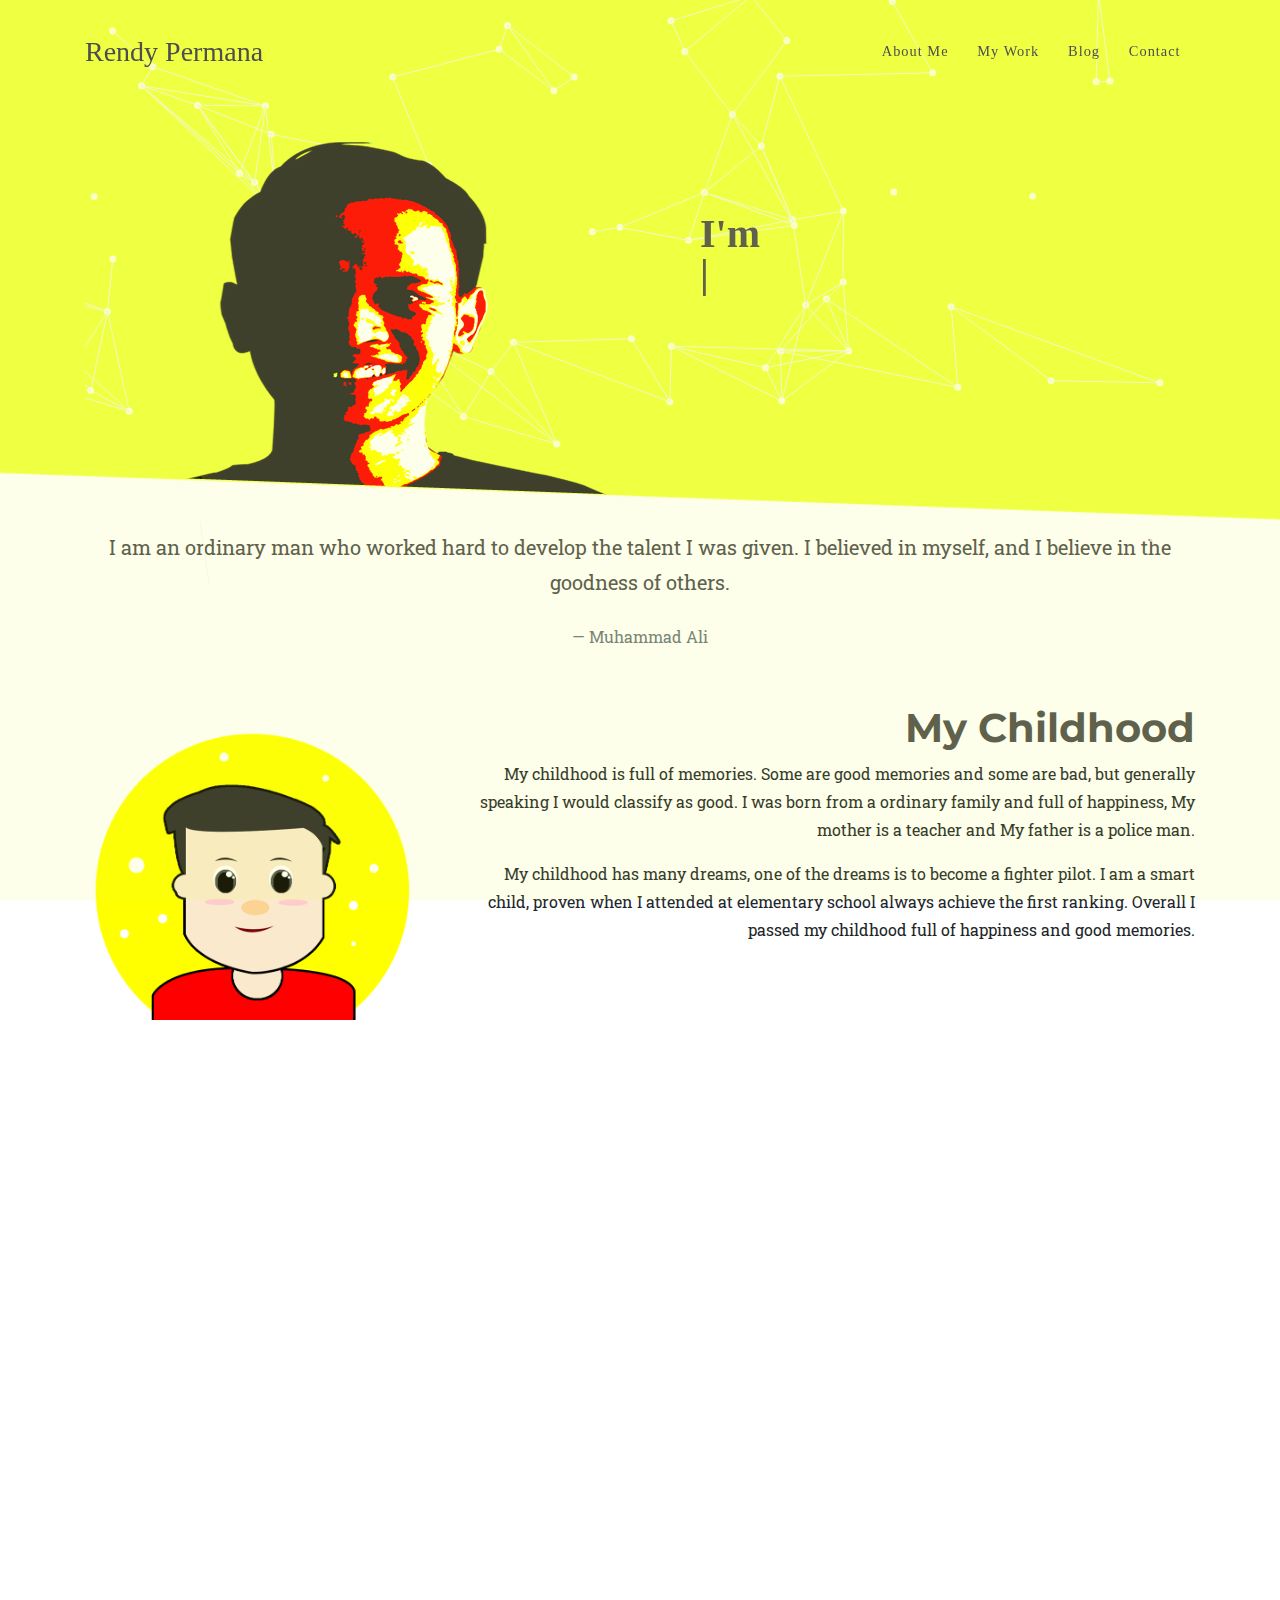
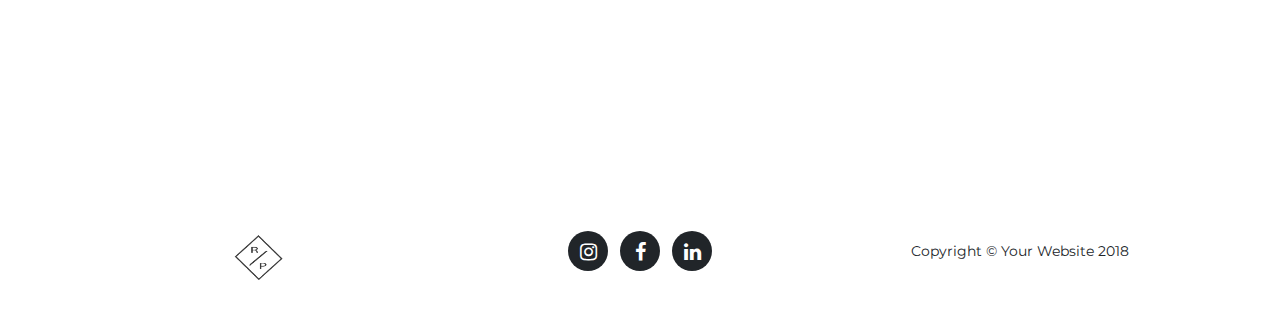
<file: index.html>
<!DOCTYPE html>
<html lang="en">

  <head>

    <meta charset="utf-8">
    <meta name="viewport" content="width=device-width, initial-scale=1, shrink-to-fit=no">
    <meta name="description" content="Develover who good knowledge of front-end techniques. Love structure and order and  also stand for quality. Love spending time on fixing little details and optimizing web apps">
    <meta name="keywords" content="HTML,CSS,XML,JavaScript, frontend, Rendy Permana, web murah, programmer, web jualan murah, jasa pembuatan web, jasa skripsi, jasa web, web developer, web bandung, web jakarta, jasa pembuatan website murah">
    <meta name="author" content="Rendy Permana">

    <title>Rendy Permana</title>

    <!-- Bootstrap core CSS -->
    <link href="vendor/bootstrap/css/bootstrap.min.css" rel="stylesheet">

    <!-- Custom fonts for this template -->
    <link href="vendor/font-awesome/css/font-awesome.min.css" rel="stylesheet" type="text/css">
    <link href="https://fonts.googleapis.com/css?family=Montserrat:400,700" rel="stylesheet" type="text/css">
    <link href='https://fonts.googleapis.com/css?family=Kaushan+Script' rel='stylesheet' type='text/css'>
    <link href='https://fonts.googleapis.com/css?family=Droid+Serif:400,700,400italic,700italic' rel='stylesheet' type='text/css'>
    <link href='https://fonts.googleapis.com/css?family=Roboto+Slab:400,100,300,700' rel='stylesheet' type='text/css'>

    <!-- Custom styles for this template -->
    <link href="css/agency.min.css" rel="stylesheet">
    <link href="css/custom.css" rel="stylesheet">
    <link href="css/media.css" rel="stylesheet">
    <link href="css/animate.min.css" rel="stylesheet"> 

    <link rel="shortcut icon" type="image/x-icon" href="img/pavicon.png"/>

  </head>
  
  <body id="page-top">
    <div id="preloader">
      <div id="status">&nbsp;</div>
    </div>
    <!-- Navigation -->
    <nav class="navbar navbar-expand-lg navbar-dark fixed-top" id="mainNav">
      <div class="container">
        <a class="navbar-brand js-scroll-trigger" href="#page-top">Rendy Permana</a>
        <button class="navbar-toggler navbar-toggler-right" type="button" data-toggle="collapse" data-target="#navbarResponsive" aria-controls="navbarResponsive" aria-expanded="false" aria-label="Toggle navigation">
          Menu
          <i class="fa fa-bars"></i>
        </button>
        <div class="collapse navbar-collapse" id="navbarResponsive">
          <ul class="navbar-nav ml-auto">
            <li class="nav-item">
              <a class="nav-link js-scroll-trigger" href="index.html">About Me</a>
            </li>
            <li class="nav-item">
              <a class="nav-link js-scroll-trigger" href="work.html">My Work</a>
            </li>
            <li class="nav-item">
              <a class="nav-link js-scroll-trigger" href="#about">Blog</a>
            </li>
            <li class="nav-item">
              <a class="nav-link js-scroll-trigger" href="contact.html">Contact</a>
            </li>
          </ul>
        </div>
      </div>
    </nav>

    <!-- Header -->
    <header class="masthead" >
      <div class="container" >
        <div id="particles">
          <div class="pic-me intro">
            <img src="img/index2.png">
          </div>
          <div class="aengs-sebagai">
            <h1>I'm</h1>
          </div>
          <div class="aengs-sebagai2">
            <h1 id="ngetik"></h1>
          </div>
        </div>
      </div>
    </header>

    <!-- Quote Aing -->
    <div id="quote" class="quotes wow bounceInUp">
      <div class="container">
        <blockquote class="blockquote text-center">
          <p class="mb-0">I am an ordinary man who worked hard to develop the talent I was given. I believed in myself, and I believe in the goodness of others.</p>
          <footer class="blockquote-footer">Muhammad Ali</footer>
        </blockquote>
      </div>
    </div>

    <div class="childhood">
      <div class="container">
        <div class="row">
          <div class="col-md-4">
            <div class="masa-kecil wow bounceInLeft">
              <img src="img/chilhood.png">
            </div>
          </div>
          <div class="col-md-8 wow bounceInRight">
            <div class="masa-kecil">
              <h1>My Childhood</h1>
              <p>
                My childhood is full of memories. Some are good memories and some are bad, but generally speaking I would classify as good. I was born from a ordinary family and full of happiness, My mother is a teacher and My father is a police man. 
              </p>
              <p>
                My childhood has many dreams, one of the dreams is to become a fighter pilot. I am a smart child, proven when I attended at elementary school always achieve the first ranking. Overall I passed my childhood full of happiness and good memories.
              </p>
            </div>
          </div>
        </div>
      </div>
    </div>

    <div class="childhood">
      <div class="container">
        <div class="row">
          <div class="col-md-8 wow bounceInLeft">
            <div class="masa-remaja">
              <h1>Young and Active</h1>
              <p>
                In transition phase of growth and development between childhood and adulthood I grow up like a dynamite, excited and powerful, "destroy" everything considered threatening me and never want be same like others.
              </p>
              <p>
                I am pleased with the competitive climate and always want to be number one. In terms of sports I always pass the selection of soccer teams to represent competition between schools and region. But I always open to dialogue.
              </p>
            </div>
          </div>
          <div class="col-md-4">
            <div class="masa-kecil wow bounceInRight">
              <img src="img/active.png">
            </div>
          </div>
        </div>
      </div>
    </div>

    <div class="childhood">
      <div class="container">
        <div class="row">
          <div class="col-md-4">
            <div class="masa-kecil wow bounceInLeft">
              <img src="img/adult.png">
            </div>
          </div>
          <div class="col-md-8 wow bounceInRight">
            <div class="masa-kecil">
              <h1>Yes, It's Me</h1>
              <p>
                Passionate in Web development. Awarness of the new technologies and interest in digital marketing. Happy to learn with something new. 
              </p>
              <p>
                 Good knowledge of front-end techniques. I love structure and order and I also stand for quality. I love spending time on fixing little details and optimizing web apps. Also I like working in a team, you'll learn faster and much more. As the saying goes: 'two heads are better than one'.
            </div>
          </div>
        </div>
      </div>
    </div>

   

    <!-- Footer -->
    <footer>
      <div class="container">
        <div class="row">
          <div class="col-md-4">
            <div class="logo-bawah">
              <img src="img/pavicon.png">
            </div>
          </div>
          <div class="col-md-4">
            <ul class="list-inline social-buttons">
              <li class="list-inline-item">
                <a href="http://instagram.com/uenisme" target="_blank">
                  <i class="fa fa-instagram"></i>
                </a>
              </li>
              <li class="list-inline-item">
                <a href="http://instagram.com/uenisme" target="_blank">
                  <i class="fa fa-facebook"></i>
                </a>
              </li>
              <li class="list-inline-item">
                <a href="#">
                  <i class="fa fa-linkedin"></i>
                </a>
              </li>
            </ul>
          </div>
          <div class="col-md-4">
            <span class="copyright">Copyright &copy; Your Website 2018</span>
          </div>
        </div>
      </div>
    </footer>

    

    <!-- Bootstrap core JavaScript -->
    <script src="vendor/jquery/jquery.min.js"></script>
    <script src="vendor/bootstrap/js/bootstrap.bundle.min.js"></script>

    <!-- Plugin JavaScript -->
    <script src="vendor/jquery-easing/jquery.easing.min.js"></script>

    

    <!-- Custom scripts for this template -->
    <script src="js/agency.min.js"></script>
    <script src="js/typer.min.js"></script>
    <script src="js/jquery.particleground.js"></script>
    <script type="text/javascript" src="js/wow.min.js"></script>
    <script type="text/javascript">
      new WOW().init();
    </script>

  </body>

</html>
</file>
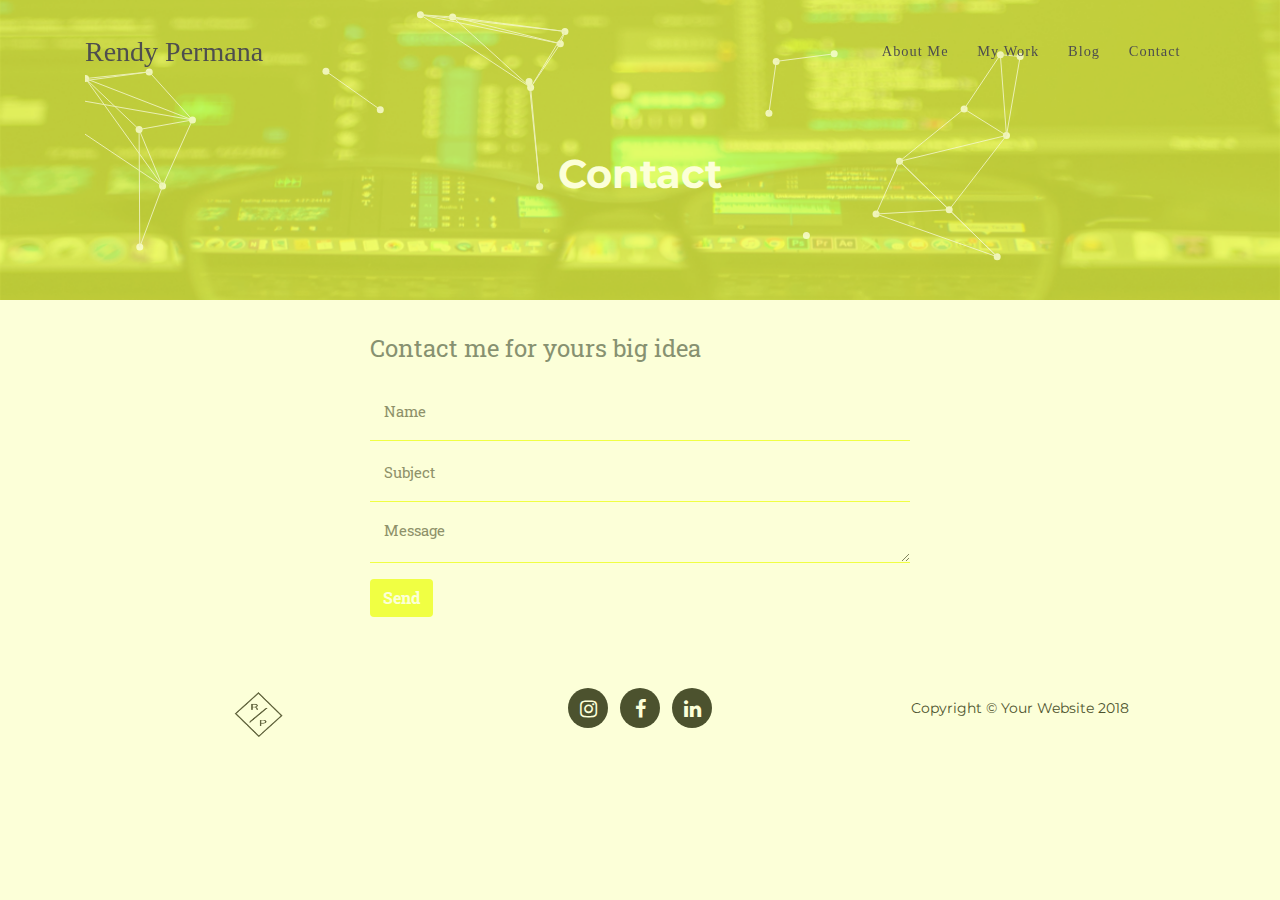
<file: contact.html>
<!DOCTYPE html>
<html lang="en">

  <head>

    <meta charset="utf-8">
    <meta name="viewport" content="width=device-width, initial-scale=1, shrink-to-fit=no">
    <meta name="description" content="">
    <meta name="author" content="">

    <title>Rendy Permana</title>

    <!-- Bootstrap core CSS -->
    <link href="vendor/bootstrap/css/bootstrap.min.css" rel="stylesheet">

    <!-- Custom fonts for this template -->
    <link href="vendor/font-awesome/css/font-awesome.min.css" rel="stylesheet" type="text/css">
    <link href="https://fonts.googleapis.com/css?family=Montserrat:400,700" rel="stylesheet" type="text/css">
    <link href='https://fonts.googleapis.com/css?family=Kaushan+Script' rel='stylesheet' type='text/css'>
    <link href='https://fonts.googleapis.com/css?family=Droid+Serif:400,700,400italic,700italic' rel='stylesheet' type='text/css'>
    <link href='https://fonts.googleapis.com/css?family=Roboto+Slab:400,100,300,700' rel='stylesheet' type='text/css'>

    <!-- Custom styles for this template -->
    <link href="css/agency.min.css" rel="stylesheet">
    <link href="css/custom.css" rel="stylesheet">
    <link href="css/media.css" rel="stylesheet">
    <link href="css/animate.min.css" rel="stylesheet"> 

    <link rel="shortcut icon" type="image/x-icon" href="img/pavicon.png"/>

  </head>
  
  <body id="page-top">
    <div id="preloader">
      <div id="status">&nbsp;</div>
    </div>
    <!-- Navigation -->
    <nav class="navbar navbar-expand-lg navbar-dark fixed-top" id="mainNav">
      <div class="container">
        <a class="navbar-brand js-scroll-trigger" href="#page-top">Rendy Permana</a>
        <button class="navbar-toggler navbar-toggler-right" type="button" data-toggle="collapse" data-target="#navbarResponsive" aria-controls="navbarResponsive" aria-expanded="false" aria-label="Toggle navigation">
          Menu
          <i class="fa fa-bars"></i>
        </button>
        <div class="collapse navbar-collapse" id="navbarResponsive">
          <ul class="navbar-nav ml-auto">
            <li class="nav-item">
              <a class="nav-link js-scroll-trigger" href="index.html">About Me</a>
            </li>
            <li class="nav-item">
              <a class="nav-link js-scroll-trigger" href="work.html">My Work</a>
            </li>
            <li class="nav-item">
              <a class="nav-link js-scroll-trigger" href="#about">Blog</a>
            </li>
            <li class="nav-item">
              <a class="nav-link js-scroll-trigger" href="contact.html">Contact</a>
            </li>
          </ul>
        </div>
      </div>
    </nav>

    <!-- Header -->
    <header class="masthead-work" >
      <div class="container" >
        <div id="particlesest">
          <div class="intro work-title-head">
            <h1>Contact</h1>
          </div>
        </div>
      </div>
    </header>

    
    <div class="contact">
      <div class="container">
        <div class="row justify-content-center">
          
            <div class="col-6">
              <div class="greet">Contact me for yours big idea</div>
                <form action="mailto:rendypermana153@gmail.com" method="post" enctype="text/plain">
                  <div class="form-group">
                    <input type="text" name="name" class="form-controls" placeholder="Name">
                  </div>
                  <div class="form-group">
                    <input type="text" name="name" class="form-controls" placeholder="Subject">
                  </div>
                </form>
                <div class="form-group">
                  <textarea class="form-controls" rows="6" placeholder="Message"></textarea>
                </div>
                <div class="form-group">
                  <button type="submit" class="btn btn-default btn-renday">Send</button>
                </div>
            </div>
        </div>
      </div>
    </div>


    

    

   

    <!-- Footer -->
    <footer>
      <div class="container">
        <div class="row">
          <div class="col-md-4">
            <div class="logo-bawah">
              <img src="img/pavicon.png">
            </div>
          </div>
          <div class="col-md-4">
            <ul class="list-inline social-buttons">
              <li class="list-inline-item">
                <a href="http://instagram.com/uenisme" target="_blank">
                  <i class="fa fa-instagram"></i>
                </a>
              </li>
              <li class="list-inline-item">
                <a href="http://instagram.com/uenisme" target="_blank">
                  <i class="fa fa-facebook"></i>
                </a>
              </li>
              <li class="list-inline-item">
                <a href="#">
                  <i class="fa fa-linkedin"></i>
                </a>
              </li>
            </ul>
          </div>
          <div class="col-md-4">
            <span class="copyright">Copyright &copy; Your Website 2018</span>
          </div>
        </div>
      </div>
    </footer>

    

    <!-- Bootstrap core JavaScript -->
    <script src="vendor/jquery/jquery.min.js"></script>
    <script src="vendor/bootstrap/js/bootstrap.bundle.min.js"></script>

    <!-- Plugin JavaScript -->
    <script src="vendor/jquery-easing/jquery.easing.min.js"></script>

    

    <!-- Custom scripts for this template -->
    <script src="js/agency.min.js"></script>
    <script src="js/typer.min.js"></script>
    <script src="js/jquery.particleground.js"></script>
    <script type="text/javascript" src="js/wow.min.js"></script>
    <script type="text/javascript">
      new WOW().init();
    </script>

  </body>

</html>
</file>
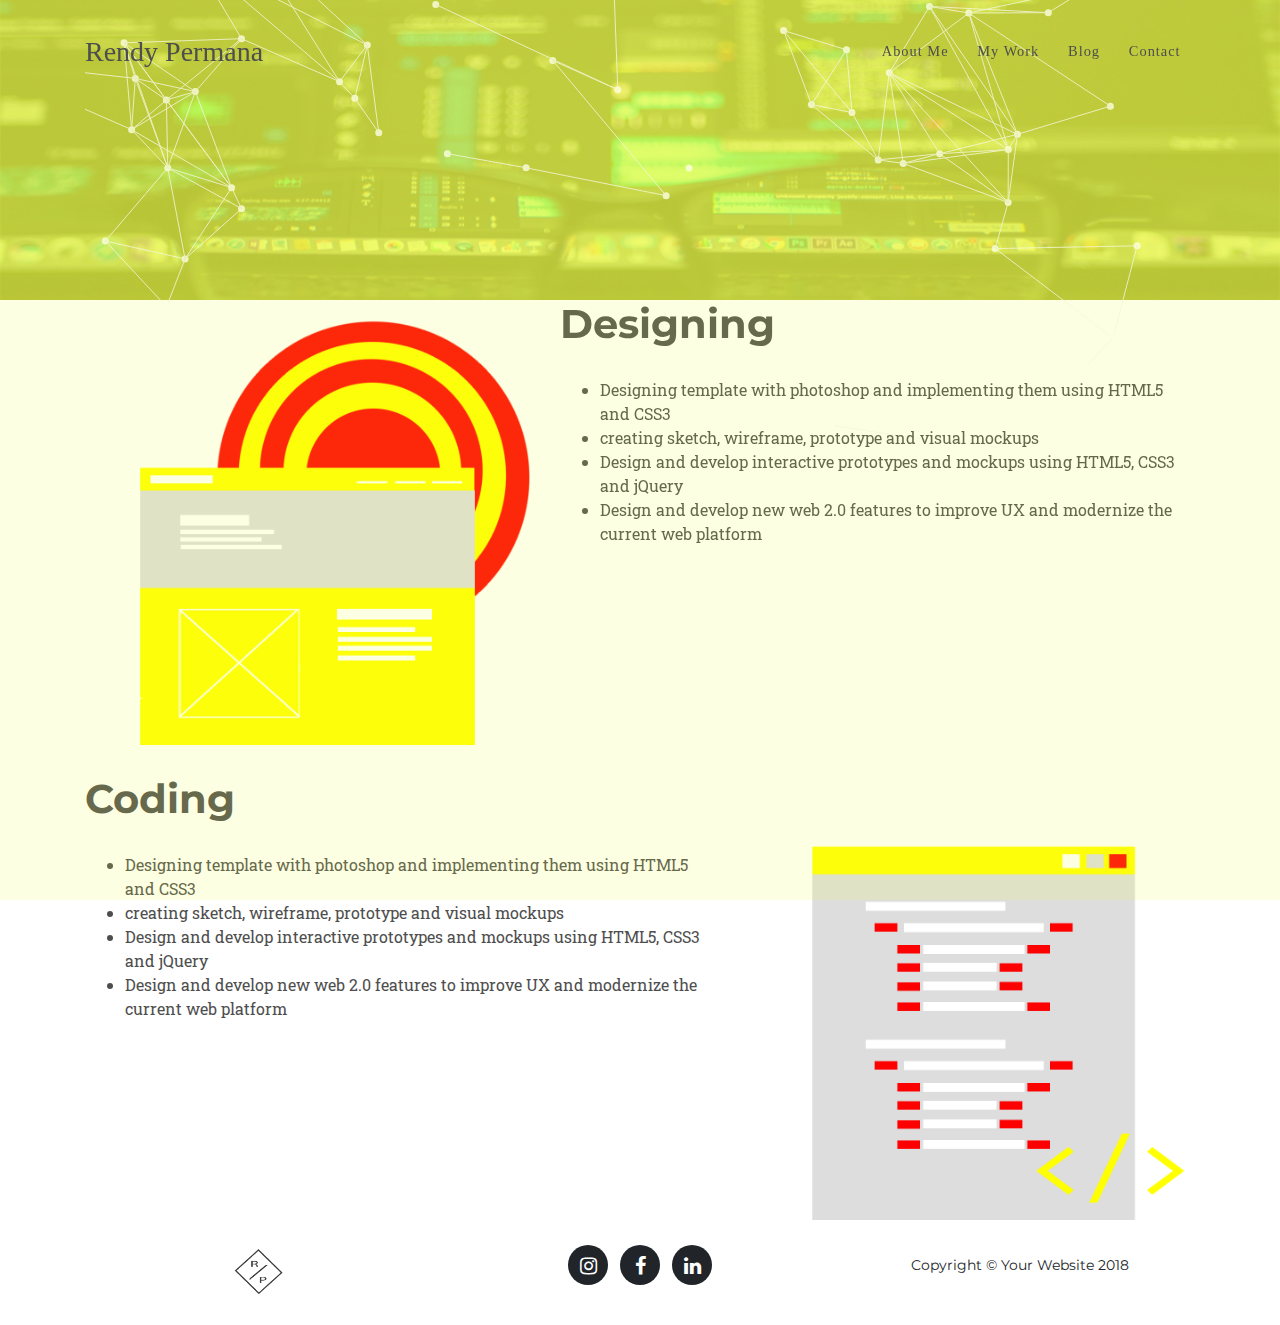
<file: work.html>
<!DOCTYPE html>
<html lang="en">

  <head>

    <meta charset="utf-8">
    <meta name="viewport" content="width=device-width, initial-scale=1, shrink-to-fit=no">
    <meta name="description" content="">
    <meta name="author" content="">

    <title>Rendy Permana</title>

    <!-- Bootstrap core CSS -->
    <link href="vendor/bootstrap/css/bootstrap.min.css" rel="stylesheet">

    <!-- Custom fonts for this template -->
    <link href="vendor/font-awesome/css/font-awesome.min.css" rel="stylesheet" type="text/css">
    <link href="https://fonts.googleapis.com/css?family=Montserrat:400,700" rel="stylesheet" type="text/css">
    <link href='https://fonts.googleapis.com/css?family=Kaushan+Script' rel='stylesheet' type='text/css'>
    <link href='https://fonts.googleapis.com/css?family=Droid+Serif:400,700,400italic,700italic' rel='stylesheet' type='text/css'>
    <link href='https://fonts.googleapis.com/css?family=Roboto+Slab:400,100,300,700' rel='stylesheet' type='text/css'>

    <!-- Custom styles for this template -->
    <link href="css/agency.min.css" rel="stylesheet">
    <link href="css/custom.css" rel="stylesheet">
    <link href="css/media.css" rel="stylesheet">
    <link href="css/animate.min.css" rel="stylesheet"> 

    <link rel="shortcut icon" type="image/x-icon" href="img/pavicon.png"/>

  </head>
  
  <body id="page-top">
    <div id="preloader">
      <div id="status">&nbsp;</div>
    </div>
    <!-- Navigation -->
    <nav class="navbar navbar-expand-lg navbar-dark fixed-top" id="mainNav">
      <div class="container">
        <a class="navbar-brand js-scroll-trigger" href="#page-top">Rendy Permana</a>
        <button class="navbar-toggler navbar-toggler-right" type="button" data-toggle="collapse" data-target="#navbarResponsive" aria-controls="navbarResponsive" aria-expanded="false" aria-label="Toggle navigation">
          Menu
          <i class="fa fa-bars"></i>
        </button>
        <div class="collapse navbar-collapse" id="navbarResponsive">
          <ul class="navbar-nav ml-auto">
            <li class="nav-item">
              <a class="nav-link js-scroll-trigger" href="index.html">About Me</a>
            </li>
            <li class="nav-item">
              <a class="nav-link js-scroll-trigger" href="work.html">My Work</a>
            </li>
            <li class="nav-item">
              <a class="nav-link js-scroll-trigger" href="#about">Blog</a>
            </li>
            <li class="nav-item">
              <a class="nav-link js-scroll-trigger" href="contact.html">Contact</a>
            </li>
          </ul>
        </div>
      </div>
    </nav>

    <!-- Header -->
    <header class="masthead-work" >
      <div class="container" >
        <div id="particlesest">
          <div class="intro work-title-head">
            <h1>My Work</h1>
          </div>
        </div>
      </div>
    </header>

    
    <div class="designing">
      <div class="container">
        <div class="row">
          <div class="col-md-5 wow bounceInLeft">
            <div class="left-design">
              <img src="img/design.png">
            </div>
          </div>
          <div class="col-md-7 wow bounceInRight">
            <div class="right-design">
              <h1>Designing</h1>
              <ul class="aydo">
                <li>Designing template with photoshop and implementing them using HTML5 and CSS3</li>
                <li>creating sketch, wireframe, prototype and visual mockups</li>
                <li>Design and develop interactive prototypes and mockups using HTML5, CSS3 and jQuery </li>
                <li>Design and develop new web 2.0 features to improve UX and modernize the current web platform</li>
              </ul>
            </div>
          </div>
        </div>
      </div>
    </div>

    <div class="designing2">
      <div class="container">
        <div class="row">
          <div class="col-md-7 wow bounceInLeft">
            <div class="right-design">
              <h1>Coding</h1>
              <ul class="aydo">
                <li>Designing template with photoshop and implementing them using HTML5 and CSS3</li>
                <li>creating sketch, wireframe, prototype and visual mockups</li>
                <li>Design and develop interactive prototypes and mockups using HTML5, CSS3 and jQuery </li>
                <li>Design and develop new web 2.0 features to improve UX and modernize the current web platform</li>
              </ul>
            </div>
          </div>
          <div class="col-md-5 wow bounceInRight">
            
            <div class="left-design">
              <img src="img/code.png">
            </div>
          </div>
        </div>
      </div>
    </div>

    

    

   

    <!-- Footer -->
    <footer>
      <div class="container">
        <div class="row">
          <div class="col-md-4">
            <div class="logo-bawah">
              <img src="img/pavicon.png">
            </div>
          </div>
          <div class="col-md-4">
            <ul class="list-inline social-buttons">
              <li class="list-inline-item">
                <a href="http://instagram.com/uenisme" target="_blank">
                  <i class="fa fa-instagram"></i>
                </a>
              </li>
              <li class="list-inline-item">
                <a href="http://instagram.com/uenisme" target="_blank">
                  <i class="fa fa-facebook"></i>
                </a>
              </li>
              <li class="list-inline-item">
                <a href="#">
                  <i class="fa fa-linkedin"></i>
                </a>
              </li>
            </ul>
          </div>
          <div class="col-md-4">
            <span class="copyright">Copyright &copy; Your Website 2018</span>
          </div>
        </div>
      </div>
    </footer>

    

    <!-- Bootstrap core JavaScript -->
    <script src="vendor/jquery/jquery.min.js"></script>
    <script src="vendor/bootstrap/js/bootstrap.bundle.min.js"></script>

    <!-- Plugin JavaScript -->
    <script src="vendor/jquery-easing/jquery.easing.min.js"></script>

    

    <!-- Custom scripts for this template -->
    <script src="js/agency.min.js"></script>
    <script src="js/typer.min.js"></script>
    <script src="js/jquery.particleground.js"></script>
    <script type="text/javascript" src="js/wow.min.js"></script>
    <script type="text/javascript">
      new WOW().init();
    </script>

  </body>

</html>
</file>
<file: css/custom.css>
/*baner*/
.pic-me img{
  position: absolute;
  left: 152px;
  top: 91px;
}
.aengs-sebagai{
    position: absolute;
    top: 210px;
    left: 700px;
}
.aengs-sebagai h1{
  color: #4e4e4e;
  font-family: 'impact'
}
.aengs-sebagai2{
    position: absolute;
    top: 250px;
    left: 700px;
}
.aengs-sebagai2 h1{
  color: #4e4e4e;
  font-family: 'impact'
}
.intro{
  height: 300px;
  margin-top: 20px;
}
#particles canvas{
  opacity: 0.8;
}
#particlesest canvas{
  opacity: 0.8;
}

/*quote*/
.quotes blockquote{
  color: #4e4e4e;
}

/*childhood*/
.childhood{
  margin: 30px 0px;
}
.masa-kecil img{
  width: 100%;
}
.masa-kecil h1{
  text-align: right;
  color: #4e4e4e;
}
.masa-kecil p{
  text-align: right;
}
.masa-remaja h1{
  text-align: left;
  color: #4e4e4e;
}
.masa-remaja p{
  text-align: left;
}

/*loader*/
#preloader {
  position: fixed;
  top: 0;
  left: 0;
  right: 0;
  bottom: 0;
  background-color: #f0ff43;
  /* change if the mask should have another color then white */
  z-index: 99;
  /* makes sure it stays on top */
}

#status {
  width: 200px;
  height: 200px;
  position: absolute;
  left: 50%;
  /* centers the loading animation horizontally one the screen */
  top: 50%;
  /* centers the loading animation vertically one the screen */
  background-image: url(../img/loader.gif);
  /* path to your loading animation */
  background-repeat: no-repeat;
  background-position: center;
  margin: -100px 0 0 -100px;
  /* is width and height divided by two */
}

.logo-bawah img{
  width: 60px;
}

/*work*/
.work-title-head h1{
  
}
.designing{

}
.designing2{
  margin-top: 30px;
}
.left-design img{
  width: 100%;
}
.right-design{
  color: #4e4e4e;
}
.right-design h1{
  color: #4e4e4e;
}
.right-design .aydo{
  margin-top: 30px;
}

/*contact*/
.contact{
  margin-top: 30px;
  margin-bottom: 30px;
}

.form-controls {
    border: solid 1px #f0ff43 !important;
    border-width: 0 0 1px 0 !important;
    background-color: transparent !important;
    background-image: none !important;
  
    border-radius: 0 !important;
    box-shadow: 0 !important;
    display: block !important;
    font-size: 15px !important;
    height: 45px !important;
    line-height:  1!important;
    padding: 5px 20px 20px 14px;
    width: 100%;
    box-shadow: none !important;
    outline: none;
    box-shadow:none !important;
}
.greet{
  color: #6c757d;
  font-size: 1.5rem;
  margin-bottom: 30px;
}
.btn-renday{
  background:#f0ff43;
  font-family: 'Roboto Slab','Helvetica Neue',Helvetica,Arial,sans-serif;
  color: #ffffff;
}
</file>
<file: css/media.css>
/* 
  ##Device = Desktops
  ##Screen = 1281px to higher resolution desktops
*/

/*@media (min-width: 1281px) {
  
  //CSS
  
}

/* 
  ##Device = Laptops, Desktops
  ##Screen = B/w 1025px to 1280px
*/

@media (min-width: 1025px) and (max-width: 1280px) {
  

}

/* 
  ##Device = Tablets, Ipads (portrait)
  ##Screen = B/w 768px to 1024px
*/

@media (min-width: 768px) and (max-width: 1024px) {
  
  header.masthead {
    text-align: center;
    color: #fff;
    background-image: url(../img/banner-bg.png);
    height: 530px;
    background-repeat: no-repeat;
    background-attachment: scroll;
    background-position: center center;
    -webkit-background-size: cover;
    -moz-background-size: cover;
    -o-background-size: cover;
    background-size: cover;
  }
  .pic-me img{
    position: absolute;
    left: 44px;
    top: 93px;
  }
  .aengs-sebagai{
      position: absolute;
      top: 230px;
      left: 350px;
  }
  .aengs-sebagai h1{
    color: #4e4e4e;
    font-family: 'impact'

  }
  .aengs-sebagai2{
      position: absolute;
      top: 265px;
      left: 350px;
  }
  .aengs-sebagai2 h1{
    color: #4e4e4e;
    font-family: 'impact'
  }
  
}

/* 
  ##Device = Tablets, Ipads (landscape)
  ##Screen = B/w 768px to 1024px
*/

@media (min-width: 768px) and (max-width: 1024px) and (orientation: landscape) {
  
 
}

/* 
  ##Device = Low Resolution Tablets, Mobiles (Landscape)
  ##Screen = B/w 481px to 767px
*/

@media (min-width: 481px) and (max-width: 767px) {
  
  header.masthead {
    text-align: center;
    color: #fff;
    background-image: url(../img/banner-bg.png);
    height: 530px;
    background-repeat: no-repeat;
    background-attachment: scroll;
    background-position: center center;
    -webkit-background-size: cover;
    -moz-background-size: cover;
    -o-background-size: cover;
    background-size: cover;
  }
  .pic-me img{
    position: absolute;
    left: 44px;
    top: 99px;
  }
  .aengs-sebagai{
      position: absolute;
      top: 230px;
      left: 300px;
  }
  .aengs-sebagai h1{
    color: #ddd;
    font-family: 'impact'

  }
  .aengs-sebagai2{
      position: absolute;
      top: 265px;
      left: 300px;
  }
  .aengs-sebagai2 h1{
    color: #ddd;
    font-family: 'impact'
  }
  .masa-kecil h1{
    text-align: center;
    color: #4e4e4e;
  }
  .masa-kecil p{
    text-align: center;
  }
  .masa-remaja h1{
    text-align: center;
    color: #4e4e4e;
  }
  .masa-remaja p{
    text-align: center;
  }
  .logo-bawah img {
    width: 60px;
    margin-top: 10px;
  }
  .right-design .aydo {
    margin-top: 0px;
  }
  .right-design{
    padding-top: 30px;
  }
  .right-design h1{
    text-align: center;
  }
}

/* 
  ##Device = Most of the Smartphones Mobiles (Portrait)
  ##Screen = B/w 320px to 479px
*/

@media (min-width: 320px) and (max-width: 480px) {
  header.masthead {
    text-align: center;
    color: #fff;
    background-image: url(../img/banner-bg.png);
    height: 530px;
    background-repeat: no-repeat;
    background-attachment: scroll;
    background-position: center center;
    -webkit-background-size: cover;
    -moz-background-size: cover;
    -o-background-size: cover;
    background-size: cover;
  }
  .pic-me img{
    width: 325px;
    position: absolute;
    left: 15px;
    top: 143px;
    height: 360px;
  }
  .aengs-sebagai{
      position: absolute;
      top: 285px;
      left: 30px;
  }
  .aengs-sebagai h1{
    color: #ddd;
    font-family: 'impact'

  }
  .aengs-sebagai2{
      position: absolute;
      top: 325px;
      left: 30px;
  }
  .aengs-sebagai2 h1{
    color: #ddd;
    font-family: 'impact'
  }
  .masa-kecil h1{
    text-align: center;
    color: #4e4e4e;
  }
  .masa-kecil p{
    text-align: center;
  }
  .masa-remaja h1{
    text-align: center;
    color: #4e4e4e;
  }
  .masa-remaja p{
    text-align: center;
  }
  .logo-bawah img {
    width: 60px;
    margin-top: 10px;
  }
  .right-design .aydo {
    margin-top: 0px;
  }
  .right-design{
    padding-top: 30px;
  }
  .right-design h1{
    text-align: center;
  }
  
}

@media (max-width: 320px){
  .pic-me img{
    position: absolute;
    left: 0px;
    top: 144px;
  }
  #mainNav .navbar-brand {
    color: #4e4e4e;
    font-family: 'castellar';
    font-size: 15px;
  }
  .masa-kecil h1{
    text-align: center;
    color: #4e4e4e;
  }
  .masa-kecil p{
    text-align: center;
  }
  .masa-remaja h1{
    text-align: center;
    color: #4e4e4e;
  }
  .masa-remaja p{
    text-align: center;
  }
  .logo-bawah img {
    width: 60px;
    margin-top: 10px;
  }
  .right-design .aydo {
    margin-top: 0px;
  }
  .right-design{
    padding-top: 30px;
  }
  .right-design h1{
    text-align: center;
  }
}
</file>
<file: css/agency.min.css>
/*! * Start Bootstrap - Agency v4.1.1 (https://startbootstrap.com/template-overviews/agency) * Copyright 2013-2018 Start Bootstrap * Licensed under MIT (https://github.com/BlackrockDigital/startbootstrap-agency/blob/master/LICENSE) */
body{
    overflow-x:hidden;
    font-family:'Roboto Slab','Helvetica Neue',Helvetica,Arial,sans-serif
}
p{
    line-height:1.75
}
a{
    color:#fed136
}
a:hover{
    color:#f0ff43;
}
.text-primary{
    color:#fed136!important
}
h1,h2,h3,h4,h5,h6{
    font-weight:700;
    font-family:Montserrat,'Helvetica Neue',Helvetica,Arial,sans-serif
}
section{
    padding:100px 0
}
section h2.section-heading{
    font-size:40px;
    margin-top:0;
    margin-bottom:15px
}
section h3.section-subheading{
    font-size:16px;
    font-weight:400;
    font-style:italic;
    margin-bottom:75px;
    text-transform:none;
    font-family:'Droid Serif','Helvetica Neue',Helvetica,Arial,sans-serif
}
@media (min-width:768px){
    section{
        padding:150px 0
    }
}
.btn{
    font-family:Montserrat,'Helvetica Neue',Helvetica,Arial,sans-serif;
    font-weight:700
}
.btn-xl{
    font-size:18px;
    padding:20px 40px
}
.btn-primary{
    background-color:#fed136;
    border-color:#fed136
}
.btn-primary:active,.btn-primary:focus,.btn-primary:hover{
    background-color:#fec810!important;
    border-color:#fec810!important;
    color:#fff
}
.btn-primary:active,.btn-primary:focus{
    box-shadow:0 0 0 .2rem rgba(254,209,55,.5)!important
}
::-moz-selection{
    background:#fed136;
    text-shadow:none
}
::selection{
    background:#fed136;
    text-shadow:none
}
img::selection{
    background:0 0
}
img::-moz-selection{
    background:0 0
}
#mainNav{
    background-color:#fff
}
#mainNav .navbar-toggler{
    font-size:12px;
    right:0;
    padding:13px;
    text-transform:uppercase;
    color:#fff;
    border:0;
    background-color:#f0ff43;
    font-family:Montserrat,'Helvetica Neue',Helvetica,Arial,sans-serif
}
#mainNav .navbar-brand{
    color: #4e4e4e;
    font-family: 'castellar';
}
#mainNav .navbar-brand.active,#mainNav .navbar-brand:active,#mainNav .navbar-brand:focus,#mainNav .navbar-brand:hover{
    color:#fec503
}
#mainNav .navbar-nav .nav-item .nav-link{
    font-size:90%;
    font-weight:400;
    padding:.75em 0;
    letter-spacing:1px;
    color:#4e4e4e;
    font-family:'calibri'
}
#mainNav .navbar-nav .nav-item .nav-link.active,#mainNav .navbar-nav .nav-item .nav-link:hover{
    color:#fed136
}
@media (min-width:992px){
    #mainNav{
        padding-top:25px;
        padding-bottom:25px;
        -webkit-transition:padding-top .3s,padding-bottom .3s;
        -moz-transition:padding-top .3s,padding-bottom .3s;
        transition:padding-top .3s,padding-bottom .3s;
        border:none;
        background-color:transparent
    }
    #mainNav .navbar-brand{
        font-size:1.75em;
        -webkit-transition:all .3s;
        -moz-transition:all .3s;
        transition:all .3s
    }
    #mainNav .navbar-nav .nav-item .nav-link{
        padding:1.1em 1em!important
    }
    #mainNav.navbar-shrink{
        padding-top:0;
        padding-bottom:0;
        background-color: #fff;
    }
    #mainNav.navbar-shrink .navbar-brand{
        font-size:1.25em;
        padding:12px 0
    }
}
header.masthead{
    text-align:center;
    color:#fff;
    background-image:url(../img/banner-bg.png);
    height: 530px;
    background-repeat:no-repeat;
    background-attachment:scroll;
    background-position:center center;
    -webkit-background-size:cover;
    -moz-background-size:cover;
    -o-background-size:cover;
    background-size:cover
}
header.masthead-work{
    text-align:center;
    color:#fff;
    background-image:url(../img/workr-bg.png);
    height: 300px;
    background-repeat:no-repeat;
    background-attachment:scroll;
    background-position:center center;
    -webkit-background-size:cover;
    -moz-background-size:cover;
    -o-background-size:cover;
    background-size:cover
}

}
.service-heading{
    margin:15px 0;
    text-transform:none
}
#portfolio .portfolio-item{
    right:0;
    margin:0 0 15px
}
#portfolio .portfolio-item .portfolio-link{
    position:relative;
    display:block;
    max-width:400px;
    margin:0 auto;
    cursor:pointer
}
#portfolio .portfolio-item .portfolio-link .portfolio-hover{
    position:absolute;
    width:100%;
    height:100%;
    -webkit-transition:all ease .5s;
    -moz-transition:all ease .5s;
    transition:all ease .5s;
    opacity:0;
    background:rgba(254,209,54,.9)
}
#portfolio .portfolio-item .portfolio-link .portfolio-hover:hover{
    opacity:1
}
#portfolio .portfolio-item .portfolio-link .portfolio-hover .portfolio-hover-content{
    font-size:20px;
    position:absolute;
    top:50%;
    width:100%;
    height:20px;
    margin-top:-12px;
    text-align:center;
    color:#fff
}
#portfolio .portfolio-item .portfolio-link .portfolio-hover .portfolio-hover-content i{
    margin-top:-12px
}
#portfolio .portfolio-item .portfolio-link .portfolio-hover .portfolio-hover-content h3,#portfolio .portfolio-item .portfolio-link .portfolio-hover .portfolio-hover-content h4{
    margin:0
}
#portfolio .portfolio-item .portfolio-caption{
    max-width:400px;
    margin:0 auto;
    padding:25px;
    text-align:center;
    background-color:#fff
}
#portfolio .portfolio-item .portfolio-caption h4{
    margin:0;
    text-transform:none
}
#portfolio .portfolio-item .portfolio-caption p{
    font-size:16px;
    font-style:italic;
    margin:0;
    font-family:'Droid Serif','Helvetica Neue',Helvetica,Arial,sans-serif
}
#portfolio *{
    z-index:2
}
@media (min-width:767px){
    #portfolio .portfolio-item{
        margin:0 0 30px
    }
}
.portfolio-modal{
    padding-right:0!important
}
.portfolio-modal .modal-dialog{
    margin:1rem;
    max-width:100vw
}
.portfolio-modal .modal-content{
    padding:100px 0;
    text-align:center
}
.portfolio-modal .modal-content h2{
    font-size:3em;
    margin-bottom:15px
}
.portfolio-modal .modal-content p{
    margin-bottom:30px
}
.portfolio-modal .modal-content p.item-intro{
    font-size:16px;
    font-style:italic;
    margin:20px 0 30px;
    font-family:'Droid Serif','Helvetica Neue',Helvetica,Arial,sans-serif
}
.portfolio-modal .modal-content ul.list-inline{
    margin-top:0;
    margin-bottom:30px
}
.portfolio-modal .modal-content img{
    margin-bottom:30px
}
.portfolio-modal .modal-content button{
    cursor:pointer
}
.portfolio-modal .close-modal{
    position:absolute;
    top:25px;
    right:25px;
    width:75px;
    height:75px;
    cursor:pointer;
    background-color:transparent
}
.portfolio-modal .close-modal:hover{
    opacity:.3
}
.portfolio-modal .close-modal .lr{
    z-index:1051;
    width:1px;
    height:75px;
    margin-left:35px;
    -webkit-transform:rotate(45deg);
    -ms-transform:rotate(45deg);
    transform:rotate(45deg);
    background-color:#212529
}
.portfolio-modal .close-modal .lr .rl{
    z-index:1052;
    width:1px;
    height:75px;
    -webkit-transform:rotate(90deg);
    -ms-transform:rotate(90deg);
    transform:rotate(90deg);
    background-color:#212529
}
.timeline{
    position:relative;
    padding:0;
    list-style:none
}
.timeline:before{
    position:absolute;
    top:0;
    bottom:0;
    left:40px;
    width:2px;
    margin-left:-1.5px;
    content:'';
    background-color:#e9ecef
}
.timeline>li{
    position:relative;
    min-height:50px;
    margin-bottom:50px
}
.timeline>li:after,.timeline>li:before{
    display:table;
    content:' '
}
.timeline>li:after{
    clear:both
}
.timeline>li .timeline-panel{
    position:relative;
    float:right;
    width:100%;
    padding:0 20px 0 100px;
    text-align:left
}
.timeline>li .timeline-panel:before{
    right:auto;
    left:-15px;
    border-right-width:15px;
    border-left-width:0
}
.timeline>li .timeline-panel:after{
    right:auto;
    left:-14px;
    border-right-width:14px;
    border-left-width:0
}
.timeline>li .timeline-image{
    position:absolute;
    z-index:100;
    left:0;
    width:80px;
    height:80px;
    margin-left:0;
    text-align:center;
    color:#fff;
    border:7px solid #e9ecef;
    border-radius:100%;
    background-color:#fed136
}
.timeline>li .timeline-image h4{
    font-size:10px;
    line-height:14px;
    margin-top:12px
}
.timeline>li.timeline-inverted>.timeline-panel{
    float:right;
    padding:0 20px 0 100px;
    text-align:left
}
.timeline>li.timeline-inverted>.timeline-panel:before{
    right:auto;
    left:-15px;
    border-right-width:15px;
    border-left-width:0
}
.timeline>li.timeline-inverted>.timeline-panel:after{
    right:auto;
    left:-14px;
    border-right-width:14px;
    border-left-width:0
}
.timeline>li:last-child{
    margin-bottom:0
}
.timeline .timeline-heading h4{
    margin-top:0;
    color:inherit
}
.timeline .timeline-heading h4.subheading{
    text-transform:none
}
.timeline .timeline-body>p,.timeline .timeline-body>ul{
    margin-bottom:0
}
@media (min-width:768px){
    .timeline:before{
        left:50%
    }
    .timeline>li{
        min-height:100px;
        margin-bottom:100px
    }
    .timeline>li .timeline-panel{
        float:left;
        width:41%;
        padding:0 20px 20px 30px;
        text-align:right
    }
    .timeline>li .timeline-image{
        left:50%;
        width:100px;
        height:100px;
        margin-left:-50px
    }
    .timeline>li .timeline-image h4{
        font-size:13px;
        line-height:18px;
        margin-top:16px
    }
    .timeline>li.timeline-inverted>.timeline-panel{
        float:right;
        padding:0 30px 20px 20px;
        text-align:left
    }
}
@media (min-width:992px){
    .timeline>li{
        min-height:150px
    }
    .timeline>li .timeline-panel{
        padding:0 20px 20px
    }
    .timeline>li .timeline-image{
        width:150px;
        height:150px;
        margin-left:-75px
    }
    .timeline>li .timeline-image h4{
        font-size:18px;
        line-height:26px;
        margin-top:30px
    }
    .timeline>li.timeline-inverted>.timeline-panel{
        padding:0 20px 20px
    }
}
@media (min-width:1200px){
    .timeline>li{
        min-height:170px
    }
    .timeline>li .timeline-panel{
        padding:0 20px 20px 100px
    }
    .timeline>li .timeline-image{
        width:170px;
        height:170px;
        margin-left:-85px
    }
    .timeline>li .timeline-image h4{
        margin-top:40px
    }
    .timeline>li.timeline-inverted>.timeline-panel{
        padding:0 100px 20px 20px
    }
}
.team-member{
    margin-bottom:50px;
    text-align:center
}
.team-member img{
    width:225px;
    height:225px;
    border:7px solid #fff
}
.team-member h4{
    margin-top:25px;
    margin-bottom:0;
    text-transform:none
}
.team-member p{
    margin-top:0
}
section#contact{
    background-color:#212529;
    background-image:url(../img/map-image.png);
    background-repeat:no-repeat;
    background-position:center
}
section#contact .section-heading{
    color:#fff
}
section#contact .form-group{
    margin-bottom:25px
}
section#contact .form-group input,section#contact .form-group textarea{
    padding:20px
}
section#contact .form-group input.form-control{
    height:auto
}
section#contact .form-group textarea.form-control{
    height:248px
}
section#contact .form-control:focus{
    border-color:#fed136;
    box-shadow:none
}
section#contact ::-webkit-input-placeholder{
    font-weight:700;
    color:#ced4da;
    font-family:Montserrat,'Helvetica Neue',Helvetica,Arial,sans-serif
}
section#contact :-moz-placeholder{
    font-weight:700;
    color:#ced4da;
    font-family:Montserrat,'Helvetica Neue',Helvetica,Arial,sans-serif
}
section#contact ::-moz-placeholder{
    font-weight:700;
    color:#ced4da;
    font-family:Montserrat,'Helvetica Neue',Helvetica,Arial,sans-serif
}
section#contact :-ms-input-placeholder{
    font-weight:700;
    color:#ced4da;
    font-family:Montserrat,'Helvetica Neue',Helvetica,Arial,sans-serif
}
footer{
    padding:25px 0;
    text-align:center
}
footer span.copyright{
    font-size:90%;
    line-height:40px;
    text-transform:none;
    font-family:Montserrat,'Helvetica Neue',Helvetica,Arial,sans-serif
}
footer ul.quicklinks{
    font-size:90%;
    line-height:40px;
    margin-bottom:0;
    text-transform:none;
    font-family:Montserrat,'Helvetica Neue',Helvetica,Arial,sans-serif
}
ul.social-buttons{
    margin-bottom:0
}
ul.social-buttons li a{
    font-size:20px;
    line-height:40px;
    display:block;
    width:40px;
    height:40px;
    -webkit-transition:all .3s;
    -moz-transition:all .3s;
    transition:all .3s;
    color:#fff;
    border-radius:100%;
    outline:0;
    background-color:#212529
}
ul.social-buttons li a:active,ul.social-buttons li a:focus,ul.social-buttons li a:hover{
    background-color:#fed136
}
</file>
